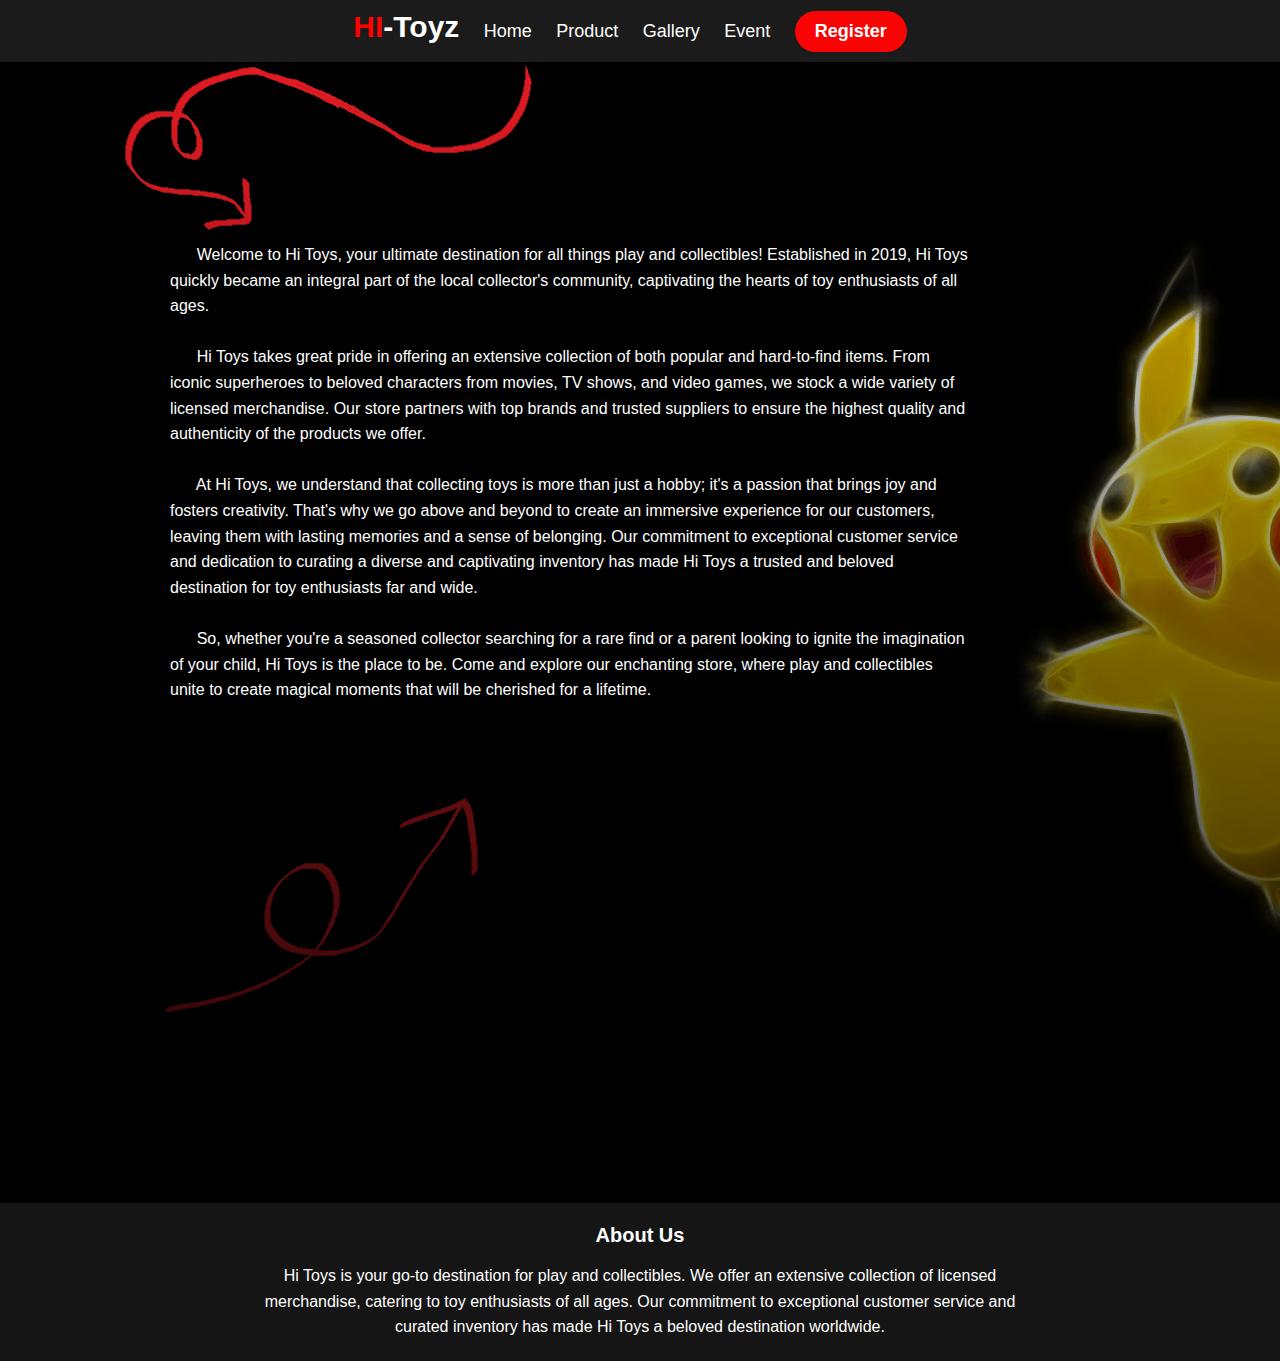
<file: index.html>
<!DOCTYPE html>
<html lang="en">
<head>
    <meta charset="UTF-8">
    <meta http-equiv="X-UA-Compatible" content="IE=edge">
    <meta name="viewport" content="width=device-width, initial-scale=1.0">
    <title>Hi-Toyz</title>
    <link rel="stylesheet" href="index.css">
        
</head>
<body>
<header>
    <nav>
        <ul>
            <li><h2 class="logo"><span>HI</span>-Toyz</h2></li>
            <li><a class="nav" href="index.html">Home</a></li>
            <li><a class="nav" href="product.html">Product</a></li>
            <li><a class="nav" href="gallery.html">Gallery</a></li>
            <li><a class="nav" href="event.html">Event</a></li>
            <li><a class="Register" href="sign.html"><button type="button" class="register-button">Register</button></a></li>
          </ul>
      </nav>
</header>

<div>
    <h1 class="about"></h1>
    <p class="description">
        &nbsp &nbsp &nbsp Welcome to Hi Toys, your ultimate destination for all things play and collectibles! Established in 2019, Hi Toys quickly became an integral part of the local collector's community, captivating the hearts of toy enthusiasts of all ages.
        <br><br>
        &nbsp &nbsp &nbsp Hi Toys takes great pride in offering an extensive collection of both popular and hard-to-find items. From iconic superheroes to beloved characters from movies, TV shows, and video games, we stock a wide variety of licensed merchandise. Our store partners with top brands and trusted suppliers to ensure the highest quality and authenticity of the products we offer.
        <br><br>
        &nbsp &nbsp &nbsp At Hi Toys, we understand that collecting toys is more than just a hobby; it's a passion that brings joy and fosters creativity. That's why we go above and beyond to create an immersive experience for our customers, leaving them with lasting memories and a sense of belonging. Our commitment to exceptional customer service and dedication to curating a diverse and captivating inventory has made Hi Toys a trusted and beloved destination for toy enthusiasts far and wide.
        <br><br>
        &nbsp &nbsp &nbsp So, whether you're a seasoned collector searching for a rare find or a parent looking to ignite the imagination of your child, Hi Toys is the place to be. Come and explore our enchanting store, where play and collectibles unite to create magical moments that will be cherished for a lifetime.
        <br>
    </p>
</div>



<footer>
    <div class="about-us">
        <h2>About Us</h2>
        <p>Hi Toys is your go-to destination for play and collectibles. We offer an extensive collection of licensed merchandise, catering to toy enthusiasts of all ages. Our commitment to exceptional customer service and curated inventory has made Hi Toys a beloved destination worldwide.</p>
    </div>
</footer>

</body>
</html>
</file>
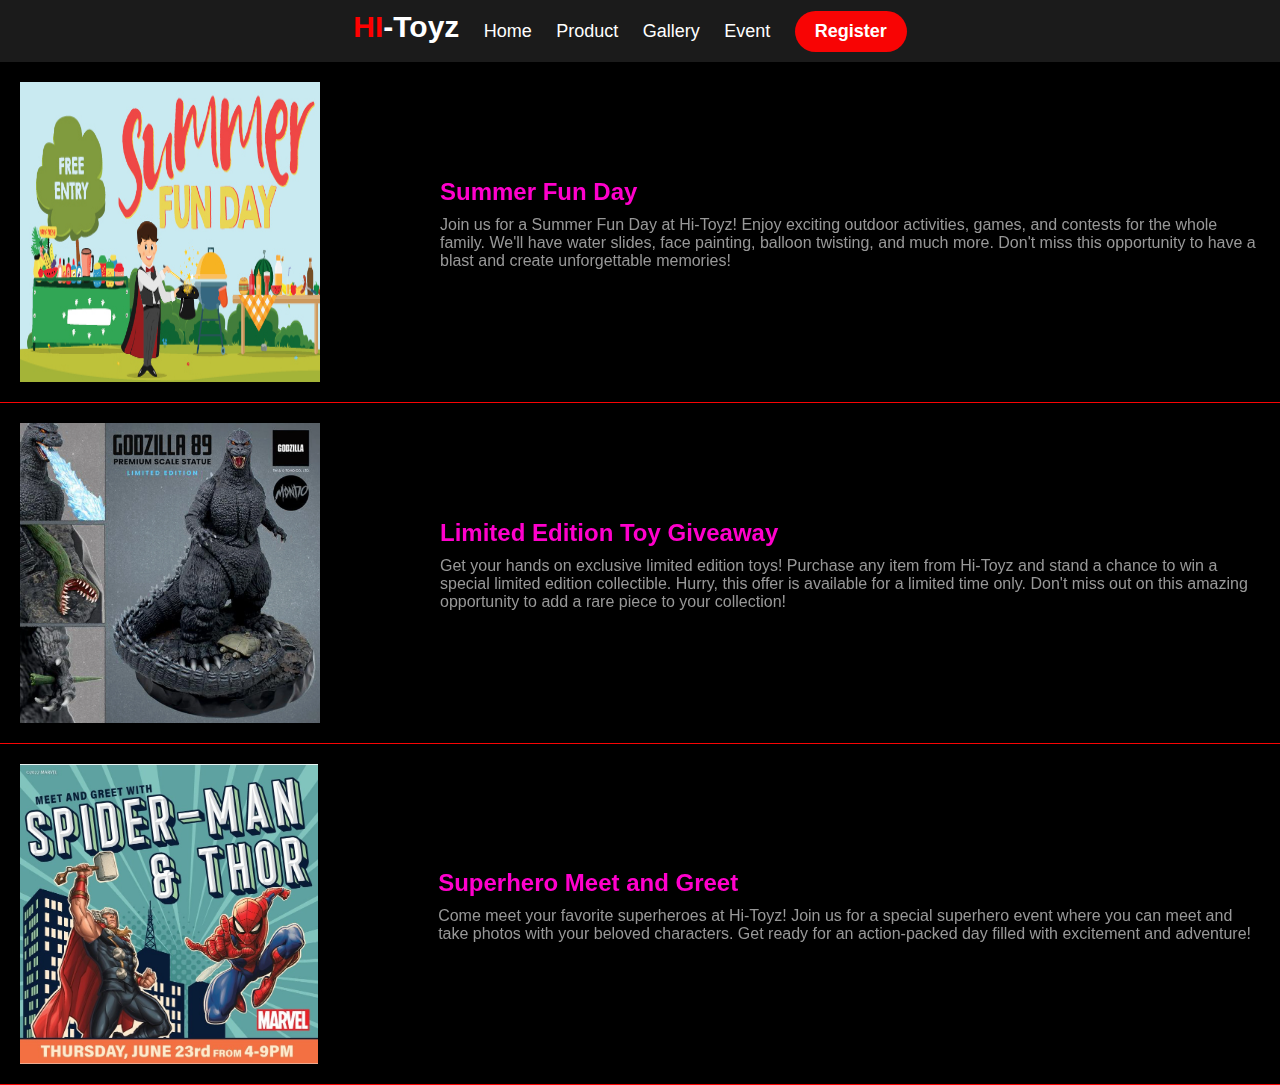
<file: event.html>
<!DOCTYPE html>
<html lang="en">
<head>
    <meta charset="UTF-8">
    <meta http-equiv="X-UA-Compatible" content="IE=edge">
    <meta name="viewport" content="width=device-width, initial-scale=1.0">
    <title>Hi-Toyz</title>
    <link rel="stylesheet" href="event.css">
</head>
  <body>
      <header>
        <nav>
          <ul>
              <li><h2 class="logo"><span>HI</span>-Toyz</h2></li>
              <li><a class="nav" href="index.html">Home</a></li>
              <li><a class="nav" href="product.html">Product</a></li>
              <li><a class="nav" href="gallery.html">Gallery</a></li>
              <li><a class="nav" href="event.html">Event</a></li>
              <li><a class="Register" href="sign.html"><button type="button" class="register-button">Register</button></a></li>
            </ul>
        </nav>
        </header>
    
      <div class="event">
        <img src="event1.jpg" alt="Activity 1">
        <div>
            <h2>Summer Fun Day</h2>
            <p>Join us for a Summer Fun Day at Hi-Toyz! Enjoy exciting outdoor activities, games, and contests for the whole family. We'll have water slides, face painting, balloon twisting, and much more. Don't miss this opportunity to have a blast and create unforgettable memories!</p>
        </div>
    </div>

    <div class="event">
        <img src="event2.webp" alt="Activity 2">
        <div>
            <h2>Limited Edition Toy Giveaway</h2>
            <p>Get your hands on exclusive limited edition toys! Purchase any item from Hi-Toyz and stand a chance to win a special limited edition collectible. Hurry, this offer is available for a limited time only. Don't miss out on this amazing opportunity to add a rare piece to your collection!</p>
          </div>
    </div>

    <div class="event">
        <img src="event3.jpg" alt="Activity 3">
        <div>
            <h2>Superhero Meet and Greet</h2>
            <p>Come meet your favorite superheroes at Hi-Toyz! Join us for a special superhero event where you can meet and take photos with your beloved characters. Get ready for an action-packed day filled with excitement and adventure!</p>
          </div>
    </div>

  </body>
</html>
</file>
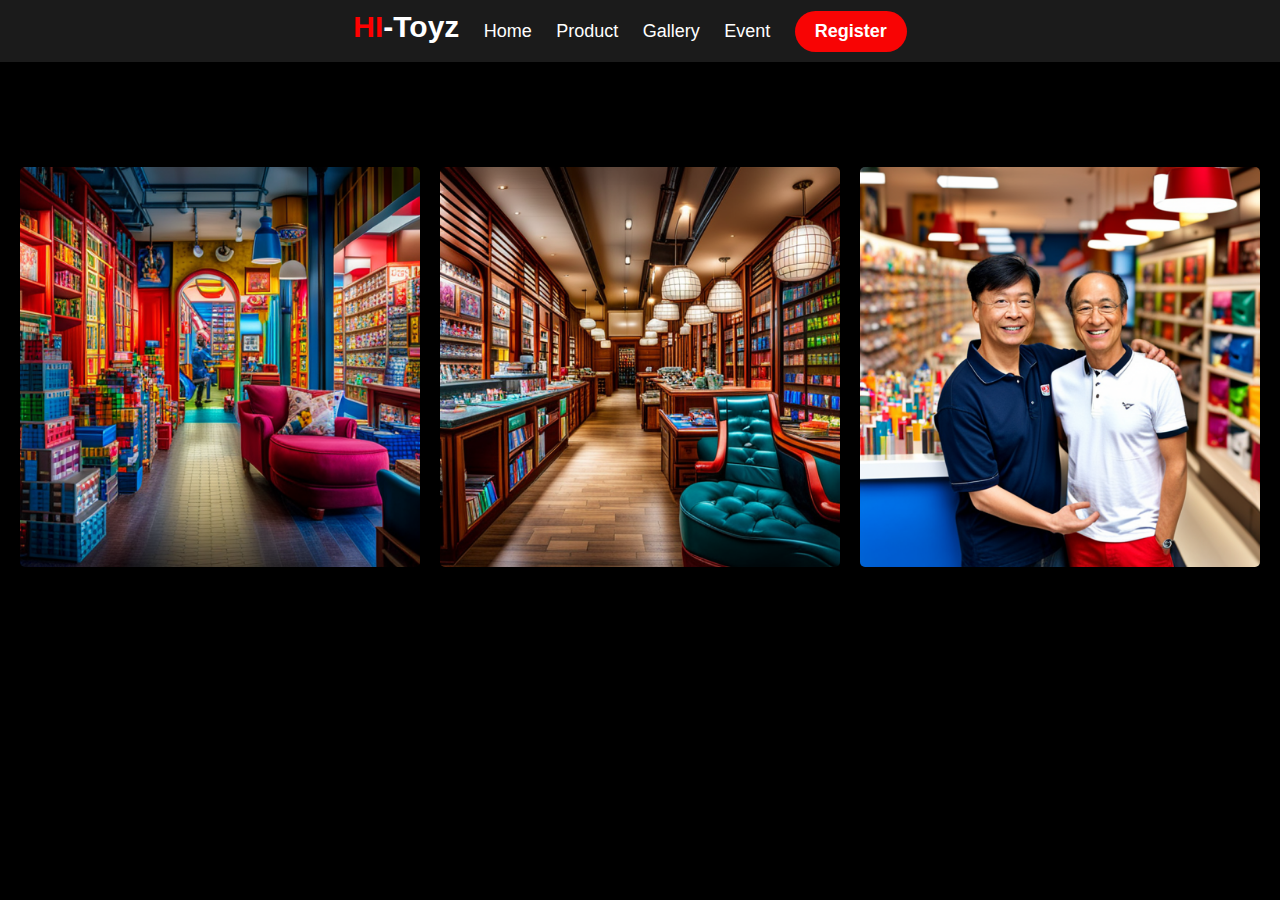
<file: gallery.html>
<!DOCTYPE html>
<html lang="en">
<head>
    <meta charset="UTF-8">
    <meta http-equiv="X-UA-Compatible" content="IE=edge">
    <meta name="viewport" content="width=device-width, initial-scale=1.0">
    <title>Hi-Toyz</title>
    <link rel="stylesheet" href="gallery.css">
</head>
  <body>
      <header>
        <nav>
          <ul>
              <li><h2 class="logo"><span>HI</span>-Toyz</h2></li>
              <li><a class="nav" href="index.html">Home</a></li>
              <li><a class="nav" href="product.html">Product</a></li>
              <li><a class="nav" href="gallery.html">Gallery</a></li>
              <li><a class="nav" href="event.html">Event</a></li>
              <li><a class="Register" href="sign.html"><button type="button" class="register-button">Register</button></a></li>
            </ul>
        </nav>
      </header>
    
    <div class="gallery">
      
      <h1>HI-Toyz Gallery</h1>
      <div class="photo-container">

          <img src="image1.png" alt="Photo 1">
          <img src="image2.png" alt="Photo 2">
          <img src="image3.png" alt="Photo 3">

      </div>

  </body>
</html>
</file>
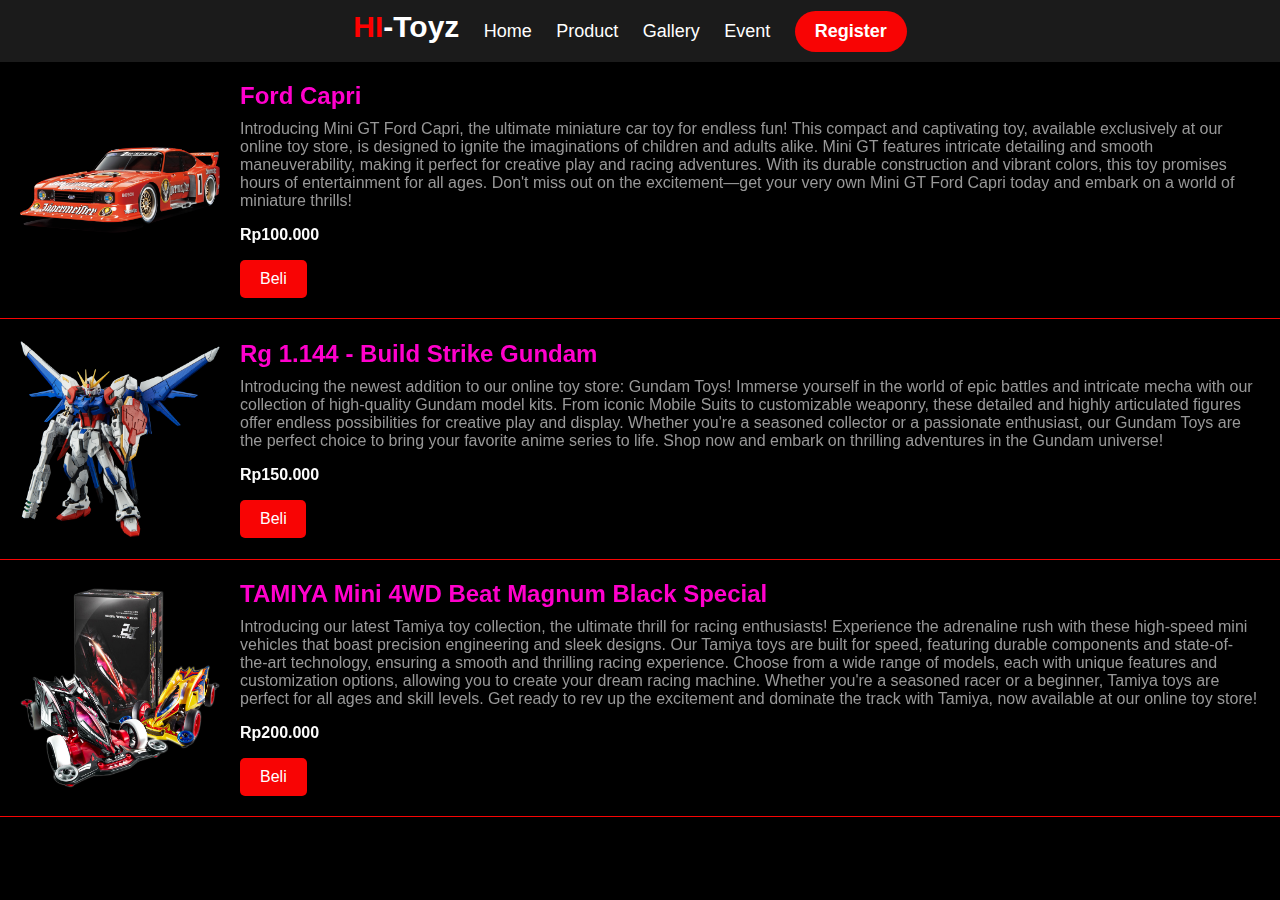
<file: product.html>
<!DOCTYPE html>
<html lang="en">
<head>
    <meta charset="UTF-8">
    <meta http-equiv="X-UA-Compatible" content="IE=edge">
    <meta name="viewport" content="width=device-width, initial-scale=1.0">
    <title>Hi-Toyz</title>
    <link rel="stylesheet" href="product.css">
</head>
<body>
    <header>
        <nav>
            <ul>
                <li><h2 class="logo"><span>HI</span>-Toyz</h2></li>
                <li><a class="nav" href="index.html">Home</a></li>
                <li><a class="nav" href="product.html">Product</a></li>
                <li><a class="nav" href="gallery.html">Gallery</a></li>
                <li><a class="nav" href="event.html">Event</a></li>
                <li><a class="Register" href="sign.html"><button type="button" class="register-button">Register</button></a></li>
              </ul>
        </nav>
    </header>
        
    <div class="product">
        <img src="mainan1.png" alt="Mainan 1">
        <div>
            <h2>Ford Capri</h2>
            <p>Introducing Mini GT Ford Capri, the ultimate miniature car toy for endless fun! This compact and captivating toy, available exclusively at our online toy store, is designed to ignite the imaginations of children and adults alike. Mini GT features intricate detailing and smooth maneuverability, making it perfect for creative play and racing adventures. With its durable construction and vibrant colors, this toy promises hours of entertainment for all ages. Don't miss out on the excitement—get your very own Mini GT Ford Capri today and embark on a world of miniature thrills!</p>
            <p class="price">Rp100.000</p>
            <a> <button class="buy-button">Beli</button>
        </div>
    </div>

    <div class="product">
        <img src="mainan2.png" alt="Mainan 2">
        <div>
            <h2>Rg 1.144 - Build Strike Gundam</h2>
            <p>Introducing the newest addition to our online toy store: Gundam Toys! Immerse yourself in the world of epic battles and intricate mecha with our collection of high-quality Gundam model kits. From iconic Mobile Suits to customizable weaponry, these detailed and highly articulated figures offer endless possibilities for creative play and display. Whether you're a seasoned collector or a passionate enthusiast, our Gundam Toys are the perfect choice to bring your favorite anime series to life. Shop now and embark on thrilling adventures in the Gundam universe!</p>
            <p class="price">Rp150.000</p>
            <button class="buy-button">Beli</button>
        </div>
    </div>

    <div class="product">
        <img src="mainan3.png" alt="Mainan 3">
        <div>
            <h2>TAMIYA Mini 4WD Beat Magnum Black Special</h2>
            <p>Introducing our latest Tamiya toy collection, the ultimate thrill for racing enthusiasts! Experience the adrenaline rush with these high-speed mini vehicles that boast precision engineering and sleek designs. Our Tamiya toys are built for speed, featuring durable components and state-of-the-art technology, ensuring a smooth and thrilling racing experience. Choose from a wide range of models, each with unique features and customization options, allowing you to create your dream racing machine. Whether you're a seasoned racer or a beginner, Tamiya toys are perfect for all ages and skill levels. Get ready to rev up the excitement and dominate the track with Tamiya, now available at our online toy store!</p>
            <p class="price">Rp200.000</p>
            <button class="buy-button">Beli</button>
        </div>
    </div>

</body>
</html>
</file>
<file: index.css>
body {
  background: linear-gradient(to top, #000000 0%, transparent 100%), url(toy.png);
  background-repeat: no-repeat;
  font-family: Arial, sans-serif;
  margin: 0;
  background-color: #000000;
  color: #ffffff;
  height: 150%;
}

header {
  background-color: #1b1b1b;
  padding: 10px;
}

nav ul .logo {
  font-size: 30px;
  color: #ffffff;
  margin: 0;
}

span{
  color: red;
}

nav ul {
  list-style-type: none;
  margin: 0;
  padding: 0;
  text-align: center;
}

nav ul li {
  display: inline-block;
  margin-right: 20px;
}

nav ul li .nav {
  color: #ffffff;
  text-decoration: none;
  font-size: 18px;
  transition: all 0.3s ease;
}

nav ul li .nav:hover {
  color: rgb(255, 2, 2);
  font-size: 20px;
}

nav ul li button.register-button {
  color: white;
  border: none;
  background:#f80404;
  border-radius: 30px;
  font-size: 18px;
  font-weight: bold;  
  padding: 10px 20px;
  cursor: pointer;
  transition: background-color 0.3s;
}

nav ul li button.register-button:hover {
  background-color: #1b1b1b;
  color: #f80404;
}

.pic {
  text-align: center;
  margin-top: 50px;
}

.pic img {
  width: 300px;
  height: auto;
}

.about {
  font-family: Cambria, Cochin, Georgia, Times, 'Times New Roman', serif;
  text-align: center;
  margin: 50px 0;
}

.description {
  font-size: 16px;
  text-align: left;
  line-height: 1.6;
  margin-top: 180px;
  margin-left: 150px;
  max-width: 800px;
  padding: 0 20px;
}

footer {
  background-color: #151515;
  padding: 5px;
  text-align: center;
  margin-top: 500px;
}

.about-us {
  margin: 0 auto;
  max-width: 800px;
  padding: 0 20px;
}

.about-us h2 {
  font-size: 20px;
  margin-bottom: 10px;
}

.about-us p {
  font-size: 16px;
  line-height: 1.6;
}

@media only screen and (max-width: 620px) {
  .menu, .main, .right {
    width: 100%;
  }
}
</file>
<file: event.css>
body {
  font-family: Arial, sans-serif;
  margin: 0;
  background-color: #000000;
  color: #ffffff;
}

header {
  background-color: #1b1b1b;
  padding: 10px;
}

nav ul .logo {
  font-size: 30px;
  color: #ffffff;
  margin: 0;
}

span{
  color: red;
}

nav ul {
  list-style-type: none;
  margin: 0;
  padding: 0;
  text-align: center;
}

nav ul li {
  display: inline-block;
  margin-right: 20px;
}

nav ul li .nav {
  color: #ffffff;
  text-decoration: none;
  font-size: 18px;
  transition: all 0.3s ease;
}

nav ul li .nav:hover {
  color: rgb(255, 2, 2);
  font-size: 20px;
}

nav ul li button.register-button {
  color: white;
  border: none;
  background:#f80404;
  border-radius: 30px;
  font-size: 18px;
  font-weight: bold;  
  padding: 10px 20px;
  cursor: pointer;
  transition: background-color 0.3s;
}

nav ul li button.register-button:hover {
  background-color: #1b1b1b;
  color: #f80404;
}
  
h1 {
  color: #000000;
  font-size: 250%;
  text-align: left;
  margin: 20px 0;
}
.event {
  display: flex;
  align-items: center;
  padding: 20px;
  border-bottom: 1px solid #f80404;
}

.event img {
  width: 300px;
  height: 300px;
  margin-right: 120px;
}

.event h2 {
  margin: 0px;
  font-size: 150%;
  color: #ff00cc;
  transform: translateZ(0);
}

.event p {
  margin-top: 10px;
  color: #989898;
  transform: translateZ(0);
}

@media only screen and (max-width: 620px) {
  .menu, .main, .right {
    width: 100%;
  }
}
</file>
<file: gallery.css>
body {
  font-family: Arial, sans-serif;
  margin: 0;
  background-color: #000000;
  color: #ffffff;
}

header {
  background-color: #1b1b1b;
  padding: 10px;
}

nav ul .logo {
  font-size: 30px;
  color: #ffffff;
  margin: 0;
}

span{
  color: red;
}

nav ul {
  list-style-type: none;
  margin: 0;
  padding: 0;
  text-align: center;
}

nav ul li {
  display: inline-block;
  margin-right: 20px;
}

nav ul li .nav {
  color: #ffffff;
  text-decoration: none;
  font-size: 18px;
  transition: all 0.3s ease;
}

nav ul li .nav:hover {
  color: rgb(255, 2, 2);
  font-size: 20px;
}

nav ul li button.register-button {
  color: white;
  border: none;
  background:#f80404;
  border-radius: 30px;
  font-size: 18px;
  font-weight: bold;  
  padding: 10px 20px;
  cursor: pointer;
  transition: background-color 0.3s;
}

nav ul li button.register-button:hover {
  background-color: #1b1b1b;
  color: #f80404;
}
  
  h1 {
    color: #000000;
    font-size: 250%;
    text-align: left;
    margin: 20px 0;
  }
  
  .gallery {
    text-align: center;
    padding: 20px;
  }
  
  .gallery h1 {
    margin-bottom: 20px;
  }
  
  .photo-container {
    display: grid;
    grid-template-columns: repeat(auto-fit, minmax(250px, 1fr));
    grid-gap: 20px;
  }
  
  .photo-container img {
    width: 100%;
    height: auto;
    border-radius: 5px;
  }

  @media only screen and (max-width: 620px) {
    .menu, .main, .right {
      width: 100%;
    }
  }
</file>
<file: product.css>
body {
  font-family: Arial, sans-serif;
  margin: 0;
  background-color: #000000;
  color: #ffffff;
}

header {
  background-color: #1b1b1b;
  padding: 10px;
}

nav ul .logo {
  font-size: 30px;
  color: #ffffff;
  margin: 0;
}

span{
  color: red;
}

nav ul {
  list-style-type: none;
  margin: 0;
  padding: 0;
  text-align: center;
}

nav ul li {
  display: inline-block;
  margin-right: 20px;
}

nav ul li .nav {
  color: #ffffff;
  text-decoration: none;
  font-size: 18px;
  transition: all 0.3s ease;
}

nav ul li .nav:hover {
  
  color: rgb(255, 2, 2);
  font-size: 20px;
}

nav ul li button.register-button {
  color: white;
  border: none;
  background:#f80404;
  border-radius: 30px;
  font-size: 18px;
  font-weight: bold;  
  padding: 10px 20px;
  cursor: pointer;
  transition: background-color 0.3s;
}

nav ul li button.register-button:hover {
  background-color: #1b1b1b;
  color: #f80404;
}

.product {
  display: flex;
  align-items: center;
  padding: 20px;
  border-bottom: 1px solid #f80404;
}

.product img {
  width: 200px;
  height: 200px;
  margin-right: 20px;
}

.product h2 {
  margin: 0;
  font-size: 150%;
  color: #ff00cc;
  transform: translateZ(0);
}

.product p {
  margin-top: 10px;
  color: #989898;
  transform: translateZ(0);
}

.product .price {
  font-weight: bold;
  color: #fcfcfc;
  transform: translateZ(0);
}

.buy-button {
  background-color: #f80404;
  color: #fff;
  padding: 10px 20px;
  border: none;
  cursor: pointer;
  font-size: 16px;
  border-radius: 5px;
  transform: translateZ(0);
}

.buy-button:hover {
  background-color: #c30000;
}

@media only screen and (max-width: 620px) {
  .menu, .main, .right {
    width: 100%;
  }
}
</file>
